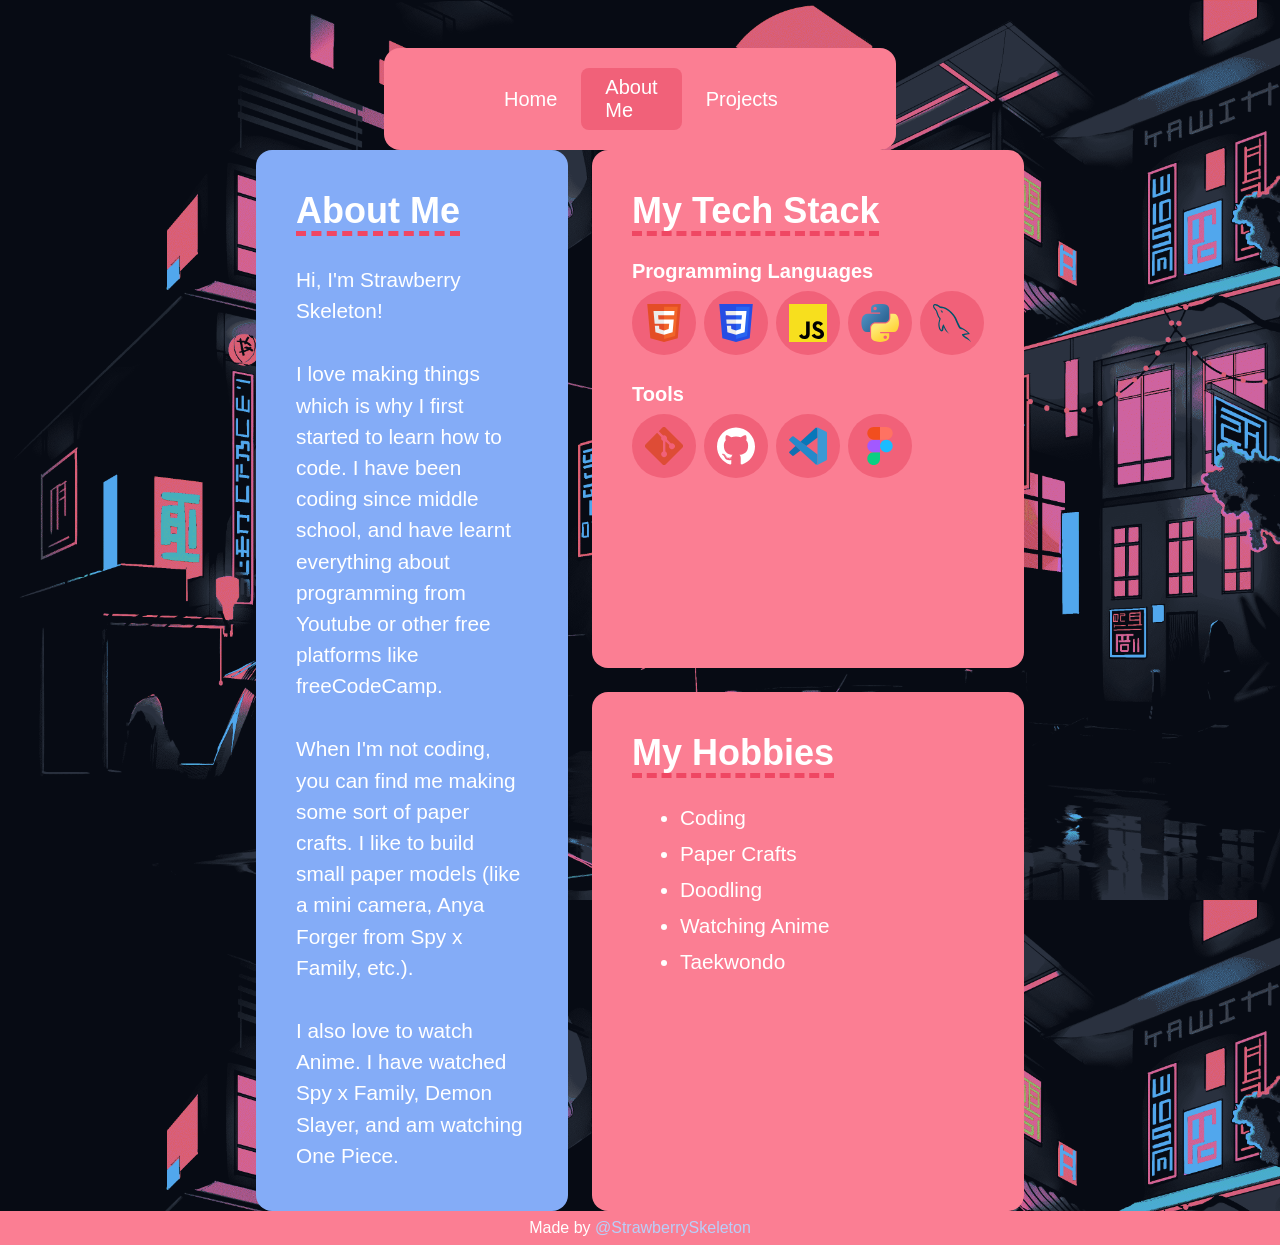
<file: pages/about/about.html>
<!DOCTYPE html>
<html lang="en">
<head>
    <meta charset="UTF-8">
    <meta name="viewport" content="width=device-width, initial-scale=1.0">
    <title>About Me | Personal Website</title>
    <link rel="stylesheet" href="./about.css">
</head>
<body>
    
    <!-- nav -->
    <nav>
        <ul class="nav-list">
            <a href="../../index.html"><li>Home</li></a>
            <a href="#" class="active"><li>About Me</li></a>
            <a href="../projects/projects.html"><li>Projects</li></a>
        </ul>
    </nav>

    <!-- main -->
    <main>
        <section id="intro">
            <h2>About Me</h2>

            <p>Hi, I'm Strawberry Skeleton!</p>
            <p>I love making things which is why I first started to learn how to code. I have been coding since middle school, and have learnt everything about programming from Youtube or other free platforms like freeCodeCamp.</p>
            <p>When I'm not coding, you can find me making some sort of paper crafts. I like to build small paper models (like a mini camera, Anya Forger from Spy x Family, etc.).</p>
            <p>I also love to watch Anime. I have watched Spy x Family, Demon Slayer, and am watching One Piece.</p>
        </section>

        <section id="tech-skills">
            <h2>My Tech Stack</h2>

            <h4>Programming Languages</h4>
            <ul class="tech-list">
                <li><img src="../../assets/icons/html.svg" alt="html5 icon" title="HTML5"></li>
                <li><img src="../../assets/icons/css.svg" alt="css3 icon" title="CSS3"></li>
                <li><img src="../../assets/icons/js.svg" alt="javascript icon" title="JavaScript"></li>
                <li><img src="../../assets/icons/python.svg" alt="python icon" title="Python"></li>
                <li><img src="../../assets/icons/mysql.svg" alt="mysql icon" title="MySQL"></li>
            </ul>

            <h4>Tools</h4>
            <ul class="tech-list">
                <li><img src="../../assets/icons/git.svg" alt="git icon" title="Git"></li>
                <li><img src="../../assets/icons/github.svg" alt="github icon" title="GitHub"></li>
                <li><img src="../../assets/icons/vscode.svg" alt="vs code icon" title="VS Code"></li>
                <li><img src="../../assets/icons/figma.svg" alt="figma icon" title="Figma"></li>
                <!-- <li><img src="../../assets/icons/canva.svg" alt="canva icon" title="Canva"></li> -->
            </ul>
        </section>

        <section id="hobbies">
            <h2>My Hobbies</h2>

            <ul class="hobby-list">
                <li>Coding</li>
                <li>Paper Crafts</li>
                <li>Doodling</li>
                <li>Watching Anime</li>
                <li>Taekwondo</li>
            </ul>
        </section>
    </main>

    <!-- foooter -->
    <footer>Made by <a href="">@StrawberrySkeleton</a></footer>
</body>
</html>
</file>
<file: pages/about/about.css>
*,
*::before,
*::after {
    margin: 0;
    padding: 0;
    box-sizing: border-box;
}


body {
    height: 100vh;
    background-color: #333;
    background: url('../../assets/bg.png');
    background-size: cover;

    display: flex;
    flex-direction: column;
    align-items: center;
    justify-content: space-between;
    color: #fff;
    font-family: 'Segoe UI', Tahoma, Geneva, Verdana, sans-serif;
}

a {
    text-decoration: none;
    color: #fff;
}


nav {
    width: 40%;
    background-color: #fb7e93;
    margin-top: 3rem;
    padding: 1.25rem 6rem;
    border-radius: 1rem;
}

nav .nav-list {
    width: 100%;
    display: flex;
    align-items: center;
    justify-content: space-between;
    list-style-type: none;
    font-size: 1.25rem;
}

nav .nav-list a {
    padding: 0.5rem 1.5rem;
    border-radius: 0.5rem;
    transition: all 0.2s ease-in;
}

nav .nav-list a.active {
    background-color: #f16179;
}

nav .nav-list a:hover {
    background-color: #f16179;
}


main {
    width: 60%;
    flex-grow: 0.5;
    display: grid;
    grid-template-columns: 1fr 1fr;
    grid-template-rows: 1fr 1fr;
    gap: 1.5rem;
}

main #intro {
    grid-row: span 2 / span 2;
    background-color: #84acf7;
    border-radius: 1rem;
    padding: 2.5rem;
}

#intro p {
    margin-top: 2rem;
    font-size: 1.3rem;
    line-height: 1.5;
}


main #tech-skills {
    background-color: #fb7e93;
    border-radius: 1rem;
    padding: 2.5rem;
}

h2 {
    display: inline;
    font-size: 2.25em;
    border-bottom: 5px dashed #ef4763;
}

#tech-skills h4 {
    font-size: 1.25rem;
    margin-top: 1.75rem;
    margin-bottom: 0.5rem;
    /* color: #b8cff9; */
}

#tech-skills .tech-list {
    display: flex;
    list-style-type: none;
    gap: 0.5rem;
    /* margin-bottom: 1.75rem; */
}

#tech-skills .tech-list li {
    height: 4rem;
    width: 4rem;
    border-radius: 50%;
    padding: 0.5rem;
    background-color: #f16179;
    display: flex;
    align-items: center;
    justify-content: center;
}

#tech-skills .tech-list li img {
    width: 80%;
    height: 80%;
}


main #hobbies {
    grid-column-start: 2;
    background-color: #fb7e93;
    border-radius: 1rem;
    padding: 2.5rem;
}

#hobbies .hobby-list {
    margin-top: 2rem;
    margin-left: 3rem;
    font-size: 1.3rem;
}

#hobbies .hobby-list li {
    margin-bottom: 0.75rem;
}



footer {
    width: 100%;
    text-align: center;
    padding: 0.5rem;
    background-color: #fb7e93;
}

footer a {
    color: #b8cff9;
    transition: all 0.2s ease-in;
}

footer a:hover {
    color: #84acf7;
}
</file>
